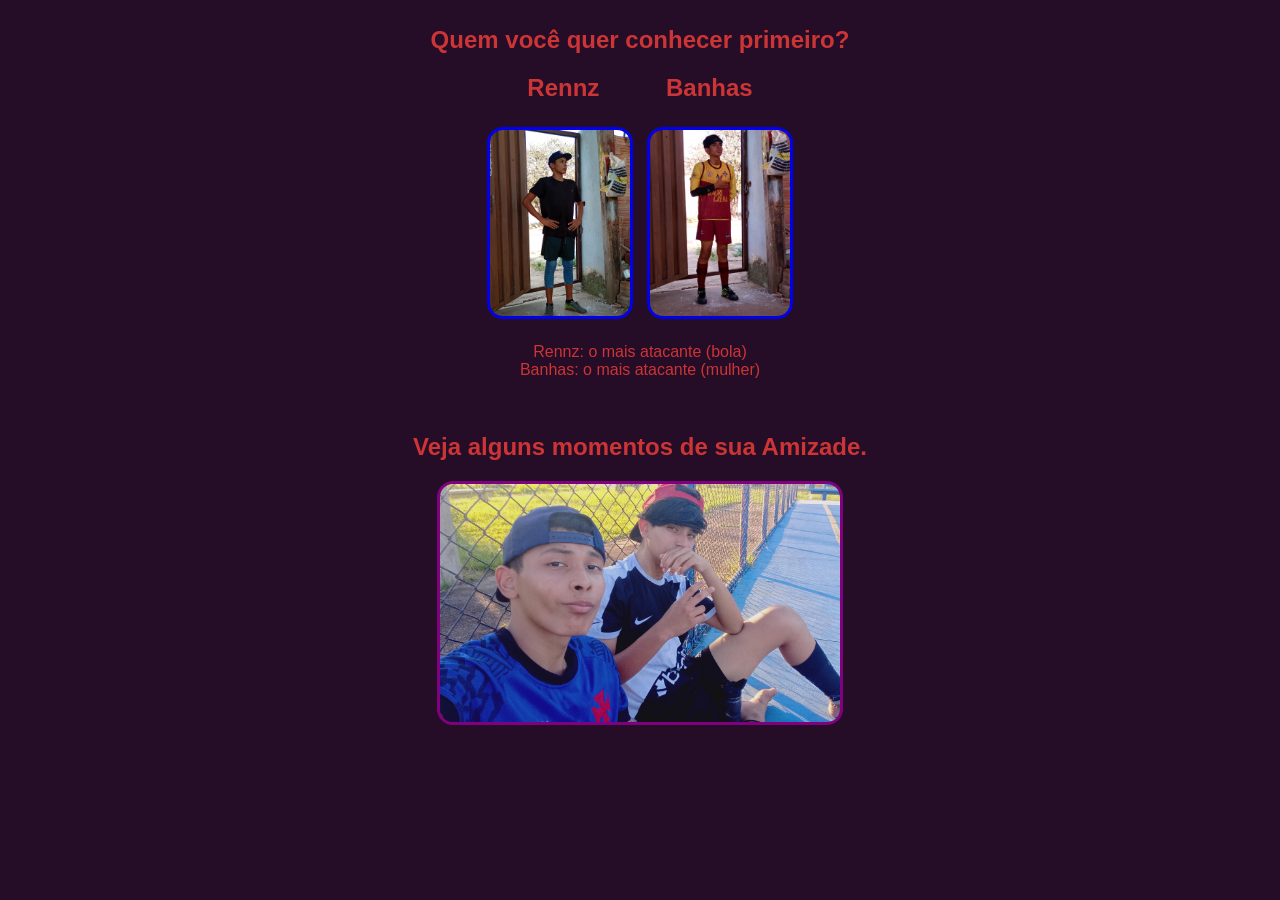
<file: index.html>
<!DOCTYPE html>
<html lang="pt-br">
<head>
    <link rel="stylesheet" href="style.css">
    <meta charset="UTF-8">
    <meta name="viewport" content="width=device-width, initial-scale=1.0">
    <title>W amigues</title>
    <style>
        /* Centraliza tudo no corpo da página para facilitar a visualização no celular */
        body {
            text-align: center;
            font-family: helvetica;
            margin: 0;
            padding: 10px;
        }

        h1, h2 {
            font-size: 24px; /* Diminuído ligeiramente para caber melhor na tela do celular */
            color: rgb(204, 53, 53);
        }

        /* Estilo comum para as fotos dos dois personagens */
        .rennzz, .banhass {
            border: 3px solid;
            border-radius: 16px;
            width: 140px; /* Reduzido levemente para caberem lado a lado no celular */
            margin: 5px;  /* Substitui as margens fixas grandes por um espaço pequeno e seguro */
        }

        .p1 {
            color: rgb(204, 53, 53);
            margin-top: 15px;
        }

        /* Faz a imagem maior se adaptar à largura da tela do celular sem quebrar a página */
        .img-momento {
            width: 100%;
            max-width: 400px;
            border: 3px solid purple;
            border-radius: 16px;
        }
    </style>
</head>
<body>
    <h1>Quem você quer conhecer primeiro?</h1>

    <!-- Nomes centralizados e espaçados proporcionalmente -->
    <h2>
        <span style="margin-right: 60px;">Rennz</span>
        <span>Banhas</span>
    </h2>

    <!-- Imagens dos dois amigues -->
    <a href="rennz.html"><img class="rennzz" src="imagens w mdl1/rennzApresentacao.jpg" alt="Foto do Rennz"></a>
    <a href="banhas.html"><img class="banhass" src="imagens w mdl1/banhasApresentacaoFoto.jpg" alt="Foto do Banhas"></a>

    <!-- Descrições organizadas -->
    <p class="p1">
        <span>Rennz: o mais atacante (bola)</span><br>
        <span>Banhas: o mais atacante (mulher)</span>
    </p>

    <br>

    <h2>Veja alguns momentos de sua Amizade.</h2>

    <a href="Amigues.html"><img class="img-momento" src="imagens w mdl1/pracaFarmers.jpg" alt="Praça Farmers"></a>

    <audio src="musica.mp3" autoplay></audio>
</body>
</html>
</file>
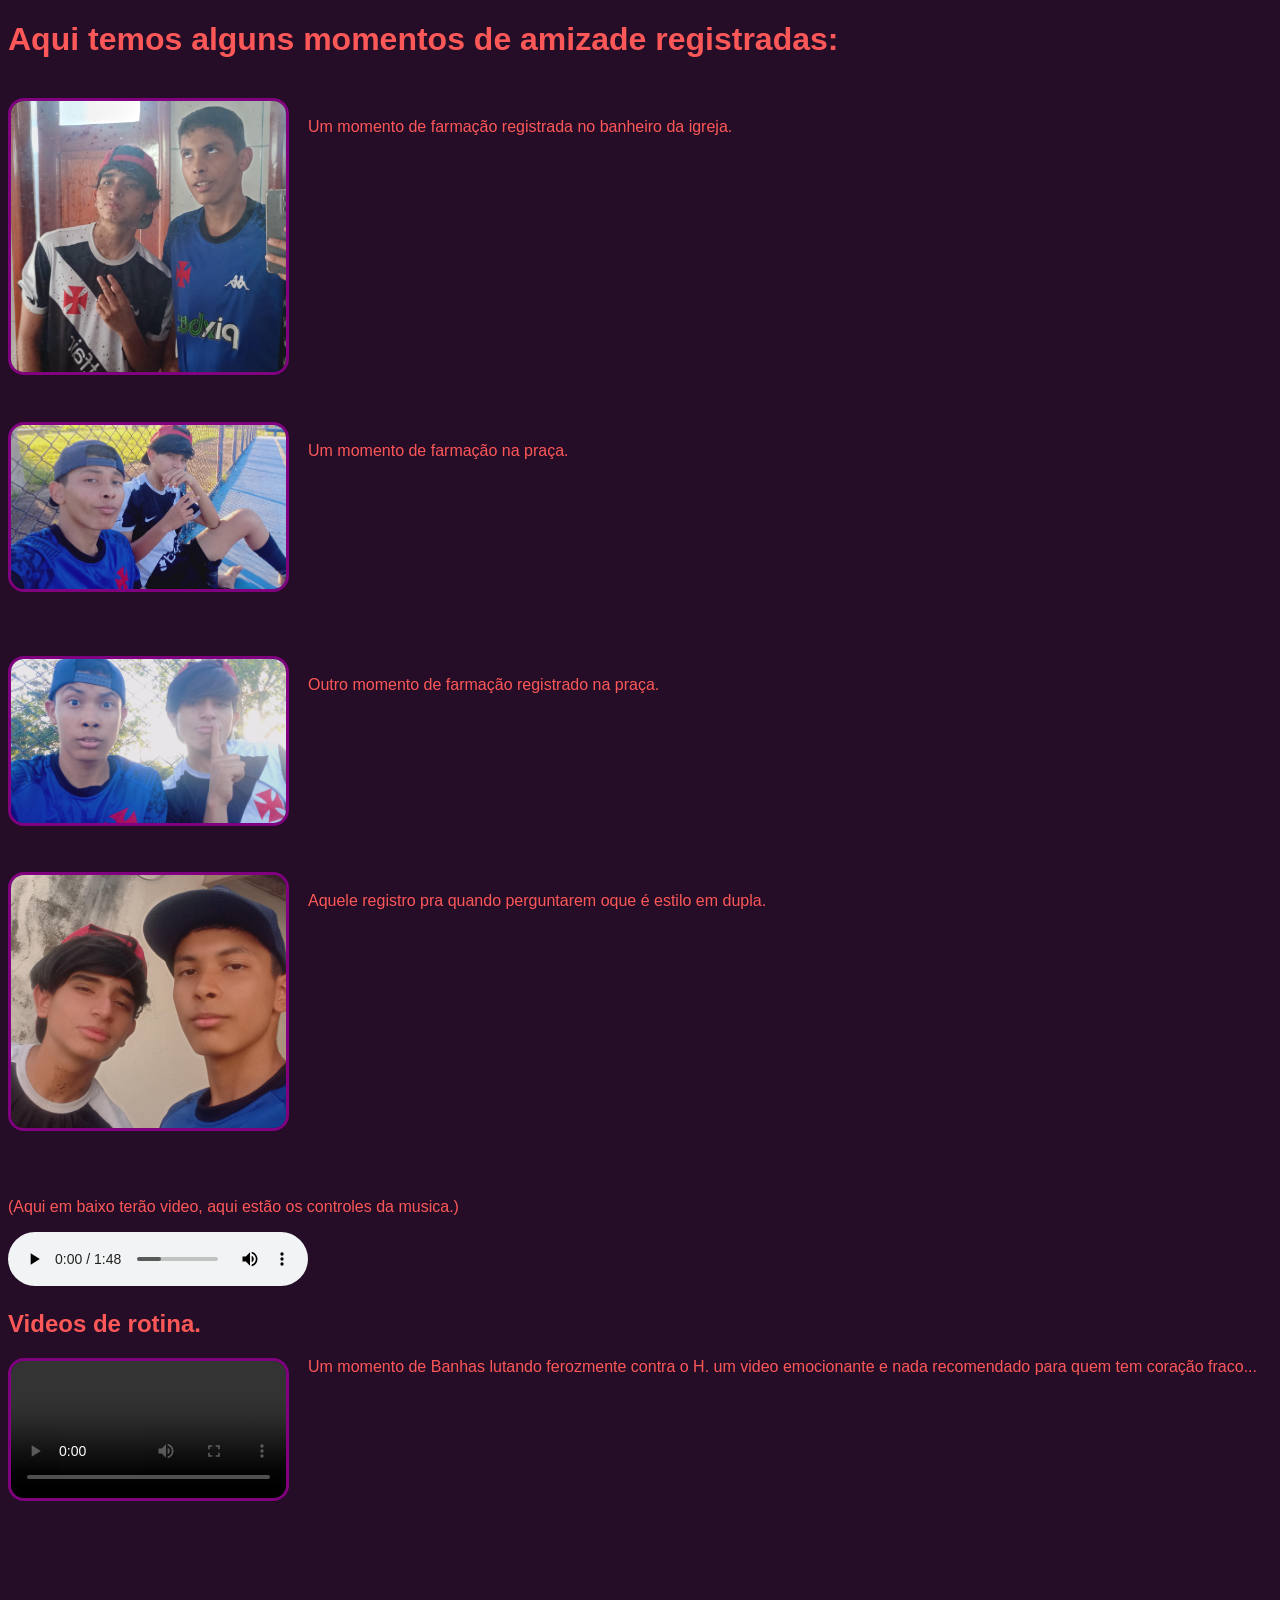
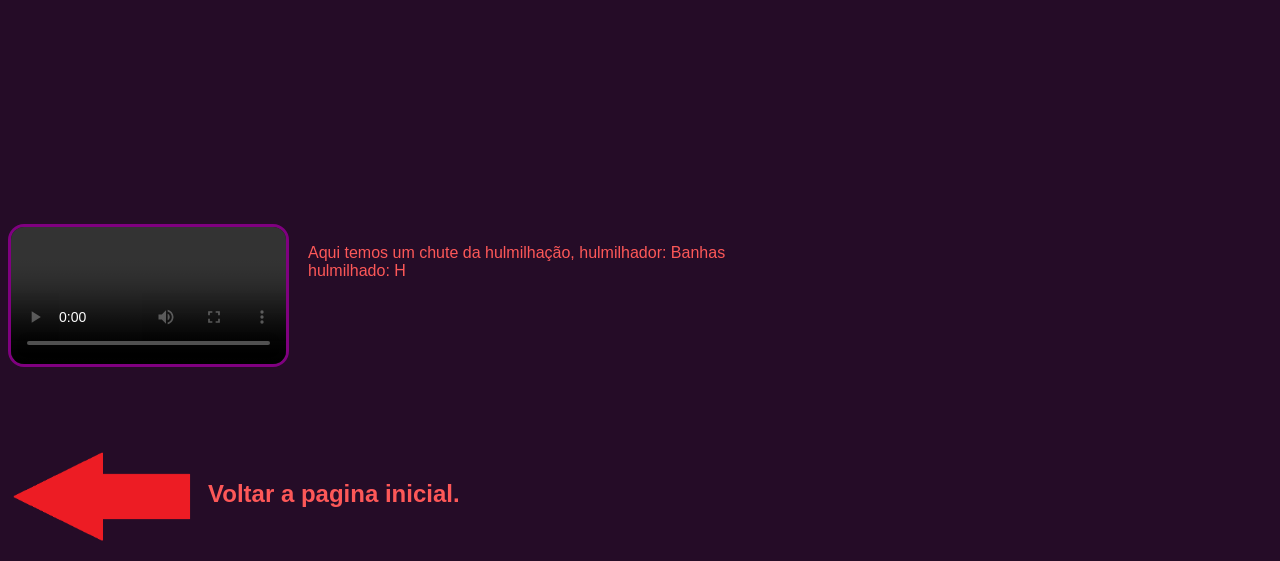
<file: Amigues.html>
<!DOCTYPE html>
<html lang="pt-br">
<head>
    <link rel="stylesheet" href="style.css">
    <meta charset="UTF-8">
    <meta name="viewport" content="width=device-width, initial-scale=1.0">
    <title>Momentos da amizade</title>
    <style>
        * {
            font-family: helvetica;
            color: rgb(253, 88, 88);
        }
        img {
            float: left;
            border: 3px solid purple;
            border-radius: 16px;
        }
        p {
            margin-left: 300px;
            margin-top: 20px;
        }
        video {
            float: left;
        }
        div {
            background-color: blue;
        }
    </style>
</head>
<body>
    <h1>Aqui temos alguns momentos de amizade registradas:</h1>
    <br>
    <img src="imagens w mdl1/banheiroFarmers.jpg" width="275px" alt="">
<p>
    Um momento de farmação registrada no banheiro da igreja.
</p>
<br><br><br><br><br><br><br><br><br><br><br><br><br><br>
<br>
<img src="imagens w mdl1/pracaFarmers.jpg" width="275" alt="">
<p> Um momento de farmação na praça.</p>
<br><br><br><br><br><br><br><br><br><br>
<img src="imagens w mdl1/pracaFarmers2.jpg" width="275" alt="">
<p>Outro momento de farmação registrado na praça.</p>
<br><br><br><br><br><br><br>
<br><br>
<img src="imagens w mdl1/auraBones.jpg" width="275" alt="">
<p>Aquele registro pra quando perguntarem oque é estilo em dupla.</p>
<br><br><br><br><br><br><br><br><br><br><br><br><br><br>
    <p style="margin-left: 0px;">(Aqui em baixo terão video, aqui estão os controles da musica.)
    </p>
    <audio src="musica.mp3" autoplay controls></audio>
<h2>Videos de rotina.</h2>
<video style="border: 3px solid purple; border-radius: 16px;" src="imagens w mdl1/Mascosxh.mp4" width="275px" controls></video>
<p>Um momento de Banhas lutando ferozmente contra o H. um video emocionante e nada recomendado para quem tem coração fraco...</p>
<br><br><br><br><br><br><br><br><br><br><br><br><br><br><br><br><br><br><br><br><br><br><br><br>
<video style="border: 3px solid purple; border-radius: 16px; float: left;" src="imagens w mdl1/Golo.mp4" width="275px" controls></video>
<p>Aqui temos um chute da hulmilhação, hulmilhador: Banhas <br>
hulmilhado: H
</p>
<br><br><br><br><br><br><br><br>
<a href="index.html"><img style="border: 0px" src="seta1.png" width="200" height="" alt=""></a>
    <h2 style="margin-top: 40px;">Voltar a pagina inicial.</h2>
    
</body>
</html>
</file>
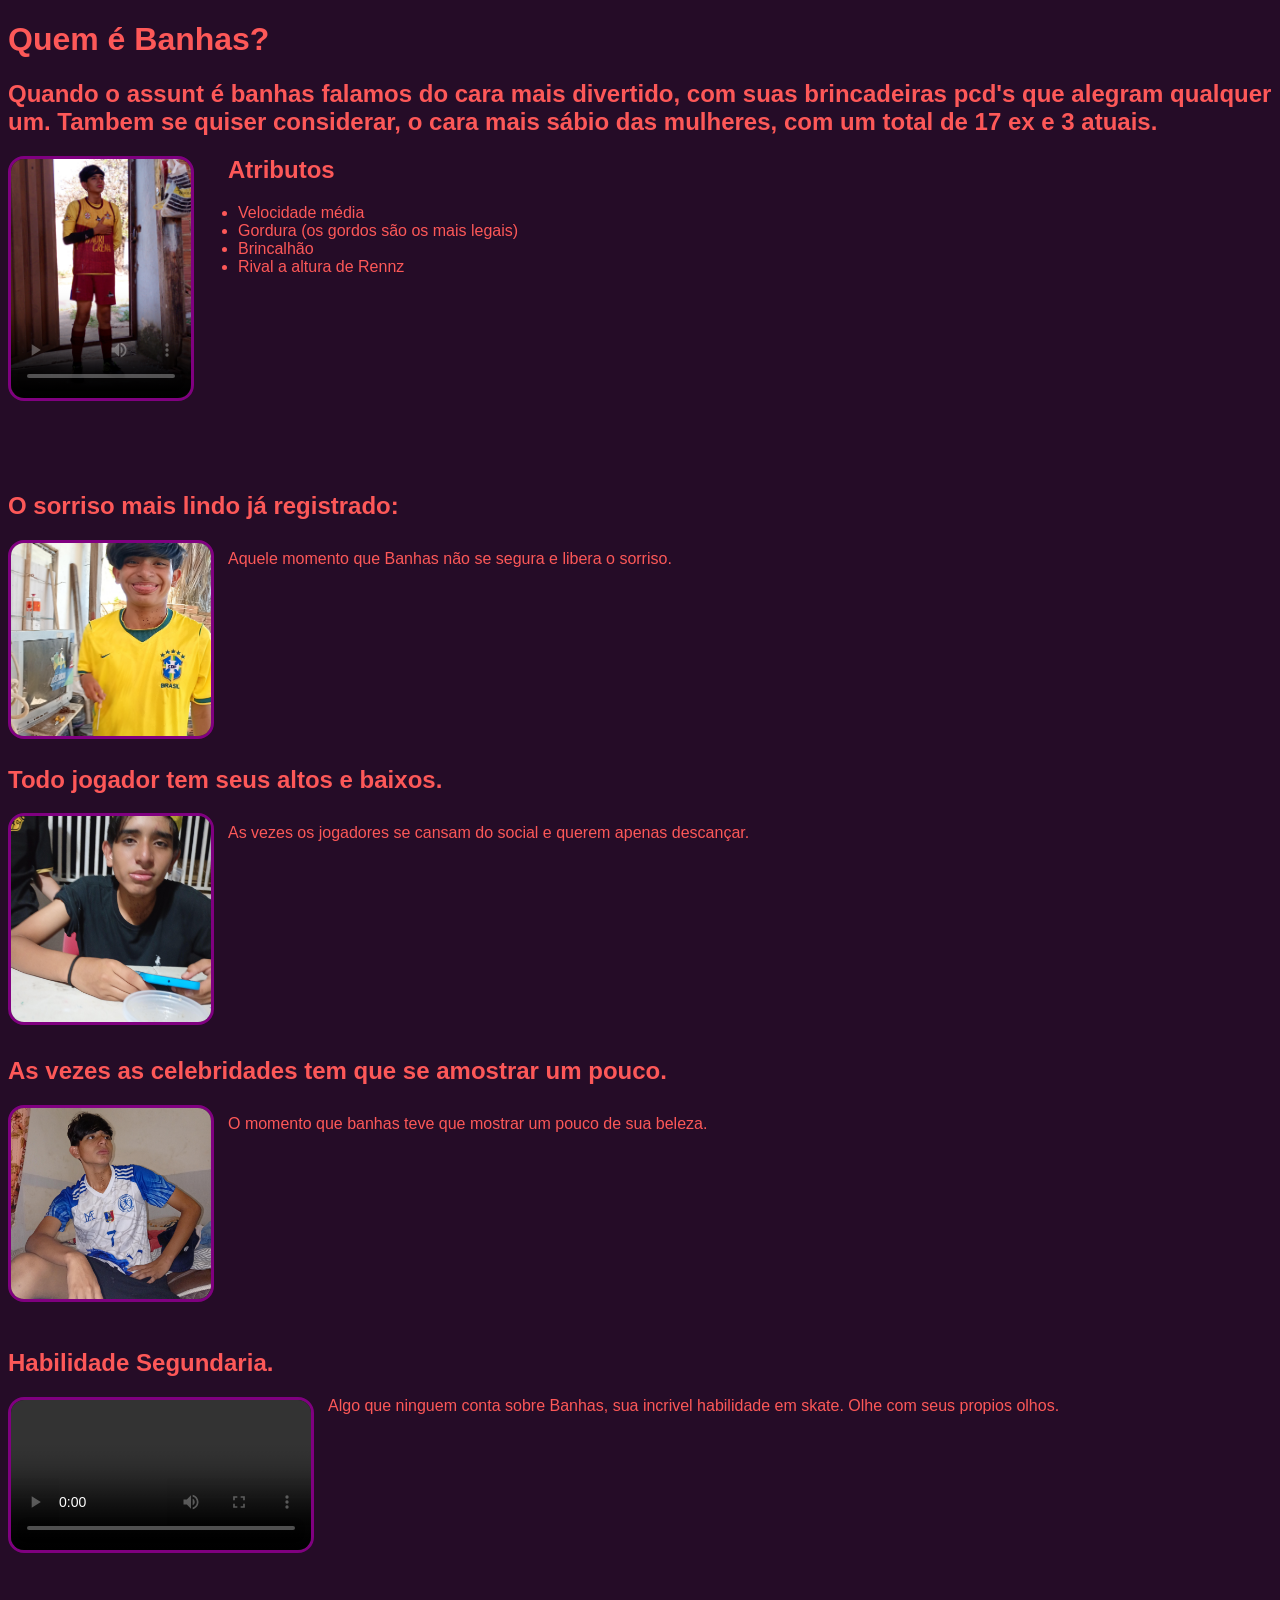
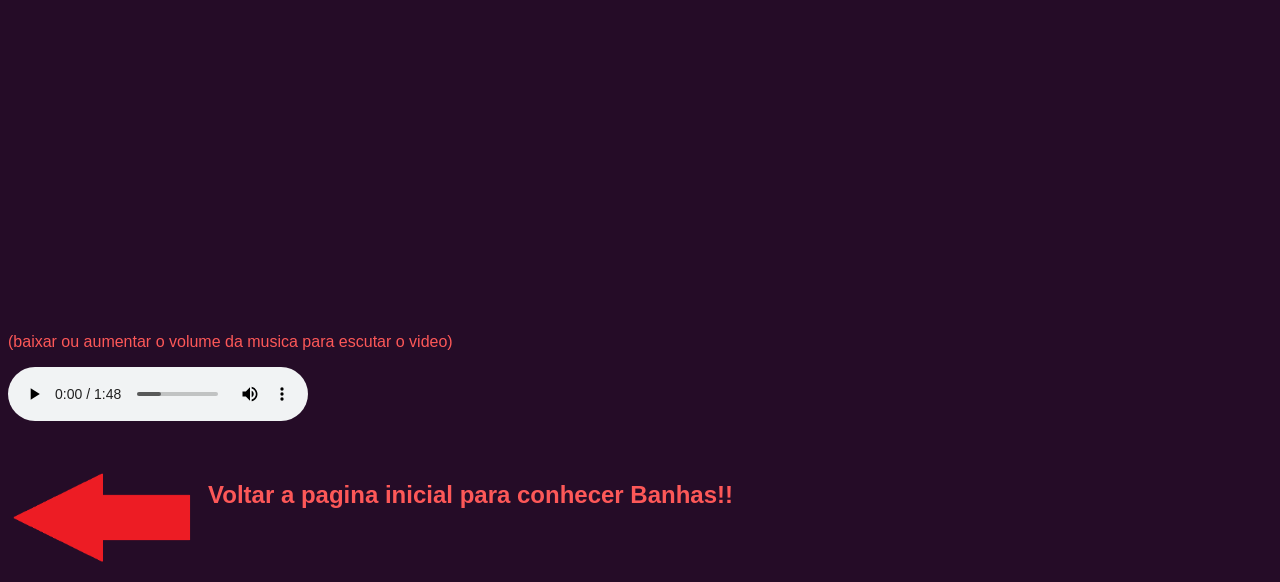
<file: banhas.html>
<!DOCTYPE html>
<html lang="pt-br">
<head>
    <link rel="stylesheet" href="style.css">
    <meta charset="UTF-8">
    <meta name="viewport" content="width=device-width, initial-scale=1.0">
    <title>Quem é Banhas</title>
    <style>
        * {
            font-family: helvetica;
            color: rgb(253, 88, 88);
        }
        img {
            float: left;
            border: 3px solid purple;
            border-radius: 16px;
        }
        .atributos {
            margin-left: 220px;
        }
        ul {
            margin-left: 190px;
        }
        .txtsorriso {
            margin-left: 220px;
            margin-top: 30px;
        }
        .txttriste {
            margin-left: 220px;
            margin-top: 30px;
        }
        .txtbeleza {
            margin-left: 220px;
            margin-top: 30px;
        }
    </style>
</head>
<body>
    <h1>Quem é Banhas?</h1>
    <h2>Quando o assunt é banhas falamos do cara mais divertido, com suas brincadeiras pcd's que alegram qualquer um. Tambem se quiser considerar, o cara mais sábio das mulheres, com um total de 17 ex e 3 atuais.</h2>
    <video style="float: left; border: 3px solid purple; border-radius: 16px;" poster="imagens w mdl1/banhasApresentacaoFoto.jpg" src="imagens w mdl1/Apresetacaobanhas.mp4" width="180" controls></video>
    <h2 class="atributos">Atributos</h2>
    <ul>
        <li>Velocidade média</li>
        <li>Gordura (os gordos são os mais legais)</li>
        <li>Brincalhão</li>
        <li>Rival a altura de Rennz</li>
    </ul>
    <br><br><br><br><br><br><br><br><br><br>
    <h2>O sorriso mais lindo já registrado:</h2>
    <img src="imagens w mdl1/banhasGordo.jpg" width="200px" alt="">
    <p class="txtsorriso">Aquele momento que Banhas não se segura e libera o sorriso.</p>
    <br><br><br><br><br><br><br><br><br> <h2>Todo jogador tem seus altos e baixos.</h2>
    <img src="imagens w mdl1/banhasRessaca.jpg" width="200px" alt="">
    <p class="txttriste">As vezes os jogadores se cansam do social e querem apenas descançar.</p>
    <br><br><br><br><br><br><br><br><br><br>
    <h2>As vezes as celebridades tem que se amostrar um pouco.</h2>
    <img src="imagens w mdl1/banhasFarm.jpg" width="200px" alt="">
    <p class="txtbeleza">O momento que banhas teve que mostrar um pouco de sua beleza.</p>

    <br><br><br><br><br><br><br><br><br><br>
    <h2>Habilidade Segundaria.</h2>
    <video style="float: left; border: 3px solid purple; border-radius: 16px;" src="imagens w mdl1/Marcosskate.mp4" width="300" controls></video>
    <p style="margin-left: 320px;
    margin-top: 20px;">Algo que ninguem conta sobre Banhas, sua incrivel habilidade em skate. Olhe com seus propios olhos.</p>
    <br><br><br><br><br><br><br><br><br><br><br><br><br><br><br><br><br><br><br><br><br><br><br><br><br><br><br>
    <p style="margin-left: 0px;">(baixar ou aumentar o volume da musica para escutar o video)
</p>
<audio src="musica.mp3" autoplay controls></audio>
<br><br><br>
    <a href="index.html"><img style="border: 0px" src="seta1.png" width="200" height="" alt=""></a>
    <h2 class="txtfim">Voltar a pagina inicial para conhecer Banhas!!</h2>
</body>
</html>
</file>
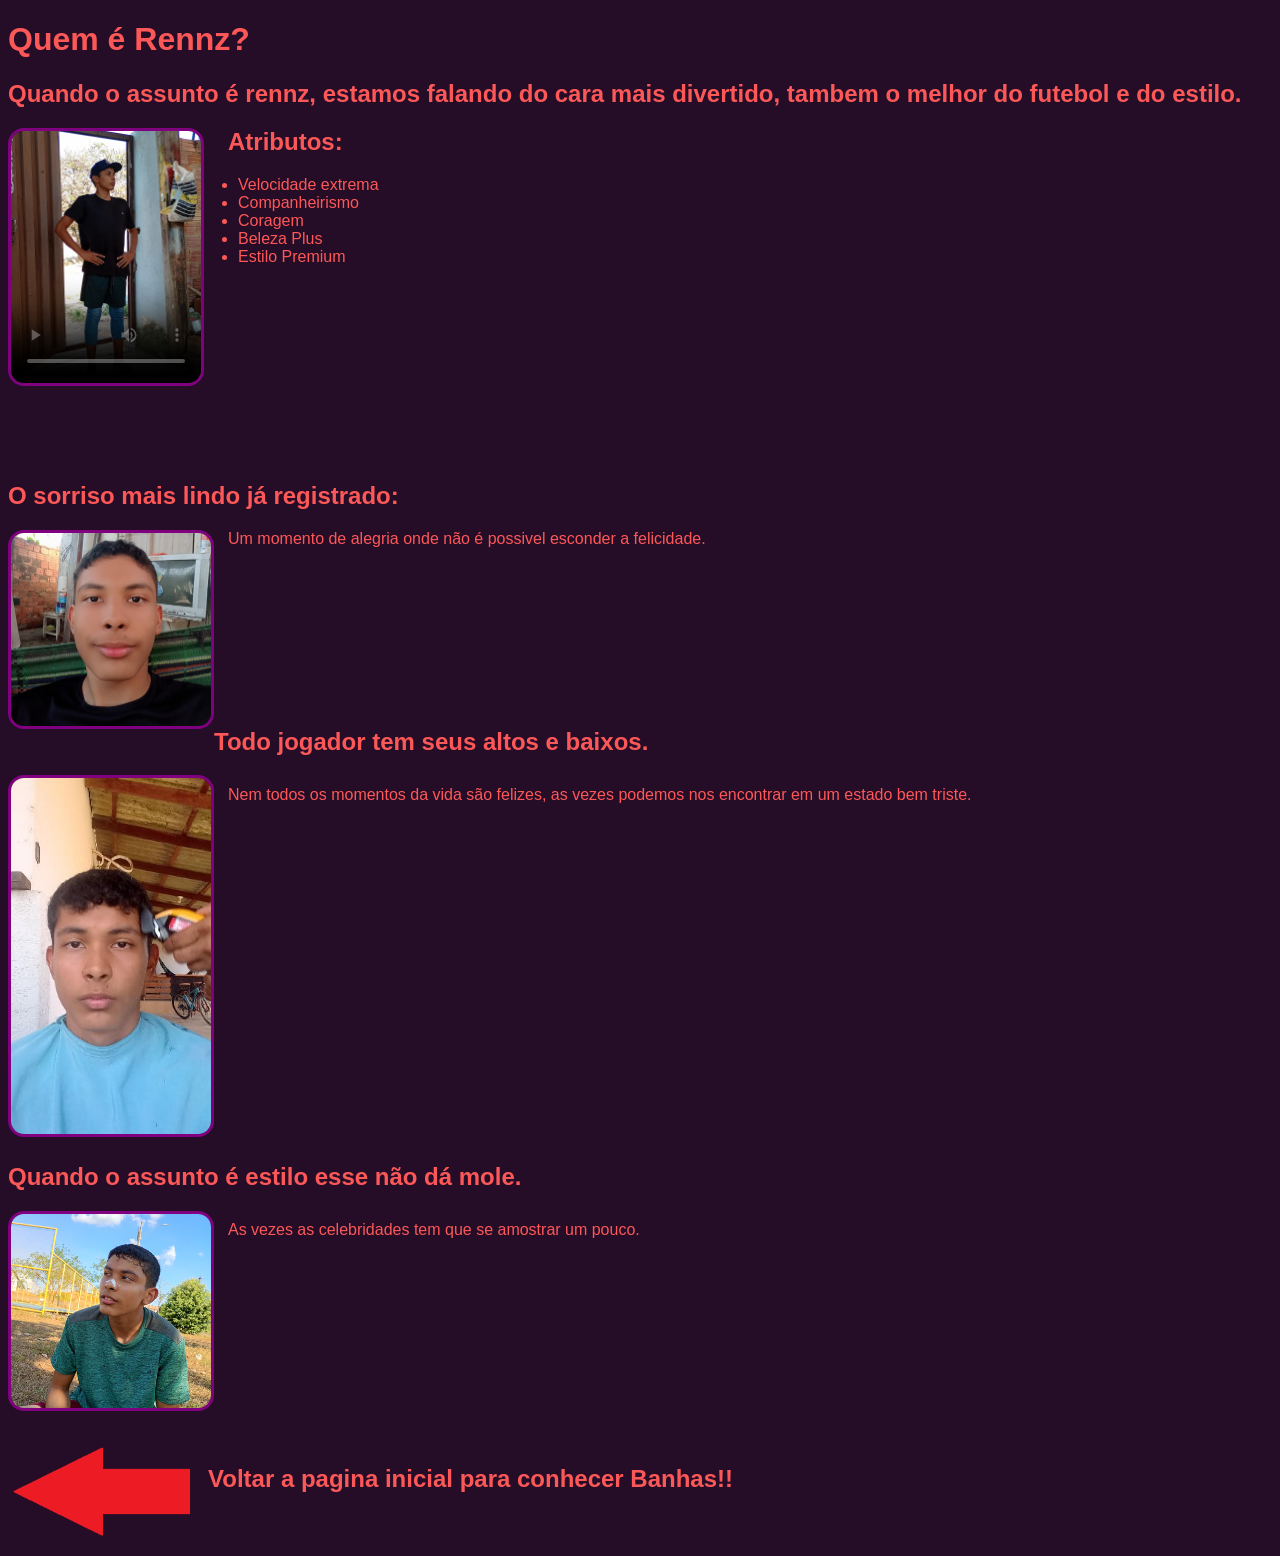
<file: rennz.html>
<!DOCTYPE html>
<html lang="pt-br">
<head>
    <link rel="stylesheet" href="style.css">
    <meta charset="UTF-8">
    <meta name="viewport" content="width=device-width, initial-scale=1.0">
    <title>Quem é Rennz?</title>
    <style>
        * {
            font-family: helvetica;
            color: rgb(253, 88, 88);
        }
        .rennz1 {
            float: left;
            border-radius: 16px;
            border: 3px solid purple;
        }
        .atributos {
            margin-left: 220px;
        }
        ul {
            margin-left: 190px;
        }
        .sorriso {
            float: left;
            border-radius: 16px;
            border: 3px solid purple;
        }
        .txtsorriso {
            margin-left: 220px;
            margin-top: 20px;
        }
        .rennzcorte {
            float: left;
            border-radius: 16px;
            border: 3px solid purple;
        }
        .txtcorte {
            margin-left: 220px;
            margin-top: 30px;
        }
        .rennzlindo {
            float: left;
            border-radius: 16px;
            border: 3px solid purple;
        }
        .txtlindo {
            margin-left: 220px;
            margin-top: 30px;
        }
        .voltar {
            float: left;
        }
        .txtfim {
            margin-top: 30px;
        }
    </style>
</head>
<body>
    <h1>Quem é Rennz?</h1>
    <h2>Quando o assunto é rennz, estamos falando do cara mais divertido, tambem o melhor do futebol e do estilo.</h2>
    <video poster="imagens w mdl1/rennzApresentacao.jpg" style="float: left; border: 3px solid purple; border-radius: 16px;" src="imagens w mdl1/Apresentacaorenan.mp4" width="190px" controls></video>
    <h2 class="atributos">Atributos:</h2>
    <ul>
        <li>Velocidade extrema</li>
        <li>Companheirismo</li>
        <li>Coragem</li>
        <li>Beleza Plus</li>
        <li>Estilo Premium</li>
    </ul>
    <br><br><br><br><br><br><br><br><br><br>
    <h2>O sorriso mais lindo já registrado:</h2>
    <img class="sorriso" src="imagens w mdl1/rennzSorriso.jpg" width="200" alt="">
    <p class="txtsorriso">Um momento de alegria onde não é possivel esconder a felicidade.</p>
    <br><br><br><br><br><br><br><br>
    <h2>Todo jogador tem seus altos e baixos.</h2>
    <img class="rennzcorte" src="imagens w mdl1/rennzCorte.jpg" width="200px" alt="">
    <p class="txtcorte">Nem todos os momentos da vida são felizes, as vezes podemos nos encontrar em um estado bem triste.</p>
    <br><br><br><br><br><br><br><br><br><br><br><br><br><br><br><br><br><br>
    <h2>Quando o assunto é estilo esse não dá mole.</h2>
    <img class="rennzlindo" src="imagens w mdl1/rennzLindo.jpg" width="200px" alt="">
    <p class="txtlindo">As vezes as celebridades tem que se amostrar um pouco.</p>
    <br><br><br><br><br><br><br><br><br><br>
    
    <a href="index.html"><img class="voltar" src="seta1.png" width="200" height="" alt=""></a>
    <h2 class="txtfim">Voltar a pagina inicial para conhecer Banhas!!</h2>
    <audio src="musica.mp3" autoplay ></audio>
</body>
</html>
</file>
<file: style.css>
* {
    background-color: rgb(37, 12, 39);
}
</file>
